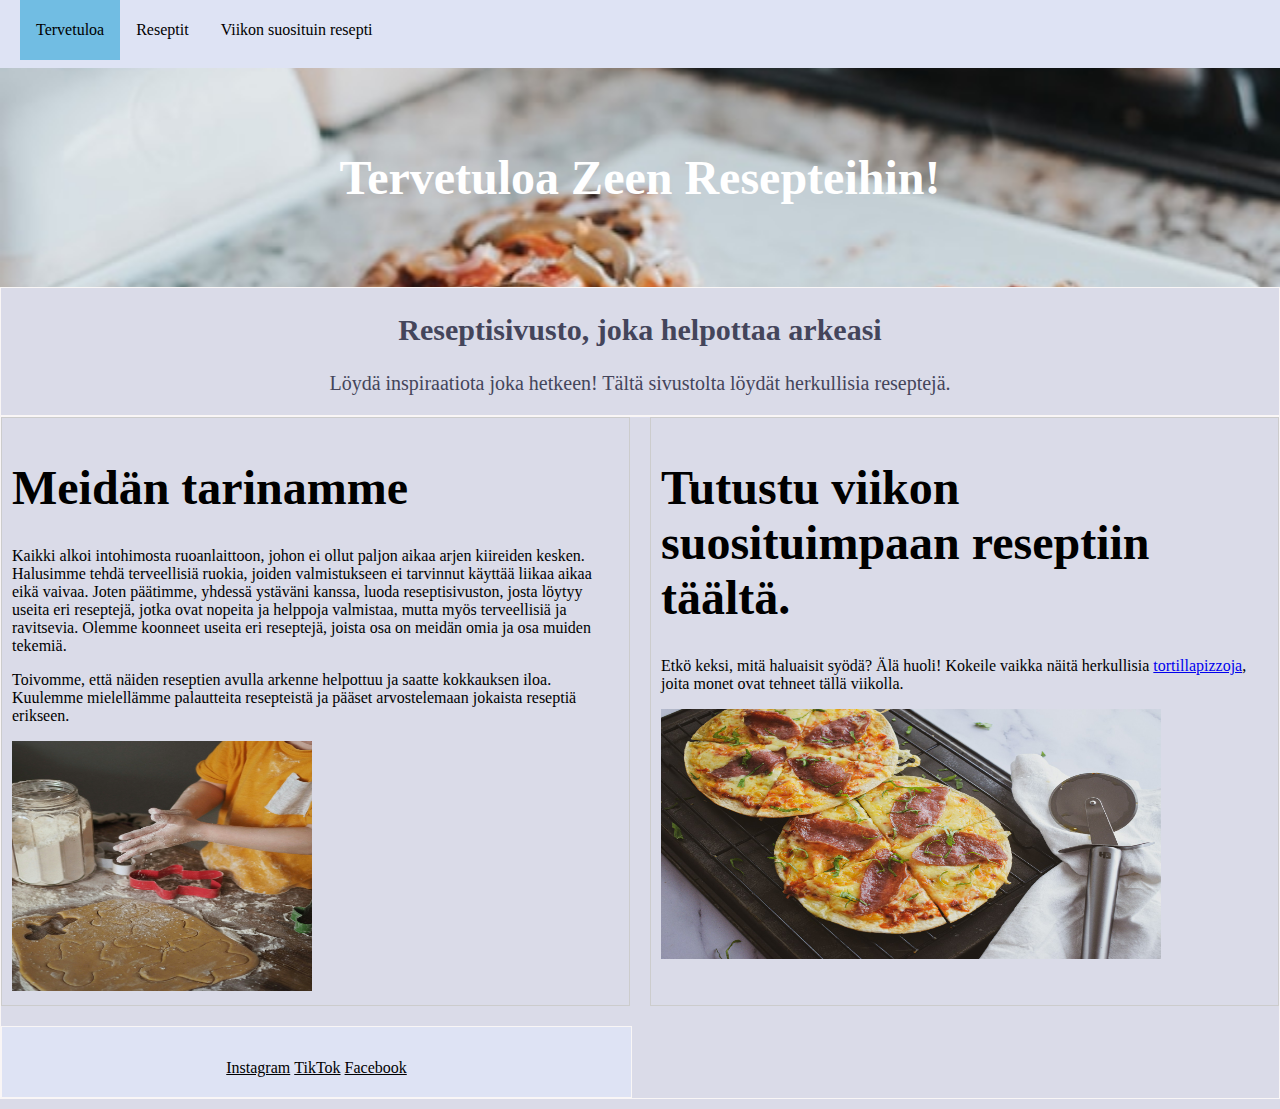
<file: index.html>
<!DOCTYPE html>
<html>
    <head>
        <title>Home</title>
       <html lang="fi">
        <meta charset="UTF-8">
        <meta name="viewport" content="width=device-width, initial-scale=1.0">
        <link rel="stylesheet" href="Tyylit.css">
        <link rel="preconnect" href="https://fonts.googleapis.com">
    </head>

    <body>
        <nav>
            <ul>
                <li><a class="active" href="index.html">Tervetuloa</a></li>
                <li><a href="services.html">Reseptit</a></li>
                <li><a href="about.html">Viikon suosituin resepti</a></li>
              </ul>
        </nav>
       <section>
        <header class="index">
            <h1>Tervetuloa Zeen Resepteihin!</h1>
            
        </header>
        </section>

        <section>
        <div class="quote">
            <h2>Reseptisivusto, joka helpottaa arkeasi</h2>
            <p>Löydä inspiraatiota joka hetkeen!
                Tältä sivustolta löydät herkullisia reseptejä.
            </p>
        </div>
        </section>

        <div class="container">
            <div class="text-box">
            <h1>Meidän tarinamme</h1>
            <p>Kaikki alkoi intohimosta ruoanlaittoon, johon ei ollut paljon aikaa arjen kiireiden kesken.
                Halusimme tehdä terveellisiä ruokia, joiden valmistukseen ei tarvinnut käyttää liikaa aikaa eikä vaivaa. Joten päätimme, yhdessä ystäväni
                kanssa, luoda reseptisivuston, josta löytyy useita eri reseptejä, jotka ovat nopeita ja helppoja valmistaa, mutta myös terveellisiä ja
                ravitsevia. Olemme koonneet useita eri reseptejä, joista osa on meidän omia ja osa muiden tekemiä.</p>
            <p>Toivomme, että näiden reseptien avulla arkenne helpottuu ja saatte kokkauksen iloa. Kuulemme mielellämme palautteita resepteistä ja pääset arvostelemaan jokaista reseptiä erikseen. </p>
           <img src="kuva 4.jpg" alt=""width="300"height="250">  
        </div>

          
          <div class="text-box">
            <h1>Tutustu viikon suosituimpaan reseptiin täältä.</h1>
            <p>Etkö keksi, mitä haluaisit syödä? Älä huoli! Kokeile vaikka näitä herkullisia <a href="about.html" target="_blank">tortillapizzoja</a>, joita monet ovat tehneet tällä viikolla.</p>
            <img src="kuva 2.jpg"alt="Tortillapizzat!"width="500"height="250p">
          </div>
          
          
          <div class="footer a">
<p><a href="https://www.instagram.com/" target="_blank">Instagram</a></p>
<p><a href="https://www.tiktok.com/explore?kuid=31b6d78a-c086-437f-9ab0-df56eaf7fd8b&kref=vGWRdzLJnjYf" target="_blank">TikTok</a></p>
<p><a href="https://www.facebook.com/?locale=fi_FI" target="_blank">Facebook</a></p>
          </div>
        </div>
</html>
</file>
<file: Tyylit.css>
div {
    border:1px;
    border-color: rgb(249, 246, 246);
    border-style: solid;
}


@import url('https://fonts.googleapis.com/css2?family=Merriweather:wght@400;700&display=swap');

html, body {
    margin: 0;
    padding: 0;
    font-family: 'Merriweather', serif;
    background-color: #dadbe8;
}

ul {
    list-style-type: none;
    margin: 0;
    padding: 0;
    overflow: hidden;
    background-color: #dee3f4;
}

li {
    float: left;
}
  li a {
    display: block;
    color: rgb(0, 0, 0);
    text-align: center;
    padding: 14px 16px;
    text-decoration: none;
  }

  li a:hover:not(.active) {
    background-color: #c1d7f1;
  }

  .active {
    background-color: #71bde3;
  }

  .index {
    background-image: url(kuva\ 1\ -\ web-sivusto.jpg);
    background-size: cover;
    background-position: left;
    background-repeat: no-repeat;
    color: rgb(255, 255, 255);
    padding: 50px;
    text-align: center;
    text-size: 200px;
  }

  .about {
    background-image: url(kuva\ 2.jpg);
    background-size: cover;
    background-position: center;
    background-repeat: no-repeat;
    color: white;
    padding: 50px;
    text-align: center;
    text-size: 50px;
  }

.header {
    background-image: linear-gradient(rgba(0,0,0,0.2), rgba(0,0,0,0.2)), url(kuva\ 1\ -\ web-sivusto.jpg); 
    background-position: center;
    background-size: cover;
}

.header h1 {
    font-size: 80px;
    text-align: center;
    color: white;
    padding: 60px 5px 60px 5px ; 
}

.content {
    width:90%;
    margin:auto;
    font-size: 18px;

}

.lead {
    font-size: 30px;

}

.quote {
    font-size: 35px;
    text-align: center;
    color: #44455B; 
    
}

.container {
  display: grid; /* Määrittelee grid-kontainerin */
  grid-template-columns: 1fr 1fr; /* Kaksi yhtä leveää saraketta */
  gap: 20px; /* Väli sarakkeiden välillä */
}
.text-box {
  padding: 10px;
  border: 1px solid #ccc;
}
  
  .services {
    background-image: url(kuva\ 3.jpg);
    background-size: cover;
    background-position: center;
    background-repeat: no-repeat;
    color: white;
    padding: 50px;
    text-align: center;
    text-size: 50px; 
}

.text {
  padding: 50px;
  border: 1px solid #ccc;
}

h1 {
    font-size: 3em;
}

  
@media only screen and (min-width: 700px) {
    .content {
        width:75%;
    }
   .header h1 {
            font-size: 70px;
            padding: 80px 10px 80px 10px ;
        }
        .quote {
            font-size: 20px;
        }   
    }

@media only screen and (min-width: 1025px) {
    .content {
      width:55%;
    }
    .header h1 {
      font-size: 70px;
      padding: 80px 10px 80px 10px ;
    }
    .quote {
      font-size: 20px;
    }
}

ul {
    font-family: merriweather;
    line-height: 2;
    padding-left: 20px;
}

ul.a {
    list-style-type: circle;
}

li {
  margin-bottom: 8px; 
}

/* FOOTER */
    .footer {  
    background-color:#dee3f4;    
    color: black;    
    text-align: center;    
    line-height: 50px;    
    height: 70px;    
    width: 100%;
    padding: 0;
} 
    .footer p{   
    display: inline-block;    
    vertical-align: middle;
  }

    .footer a {
      background-color:#dee3f4;    
      color: black;    
      text-align: center;    
      line-height: 50px;    
      height: 70px;    
      width: 200%;
      padding: 0;
    }
/* FOOTER */
</file>
